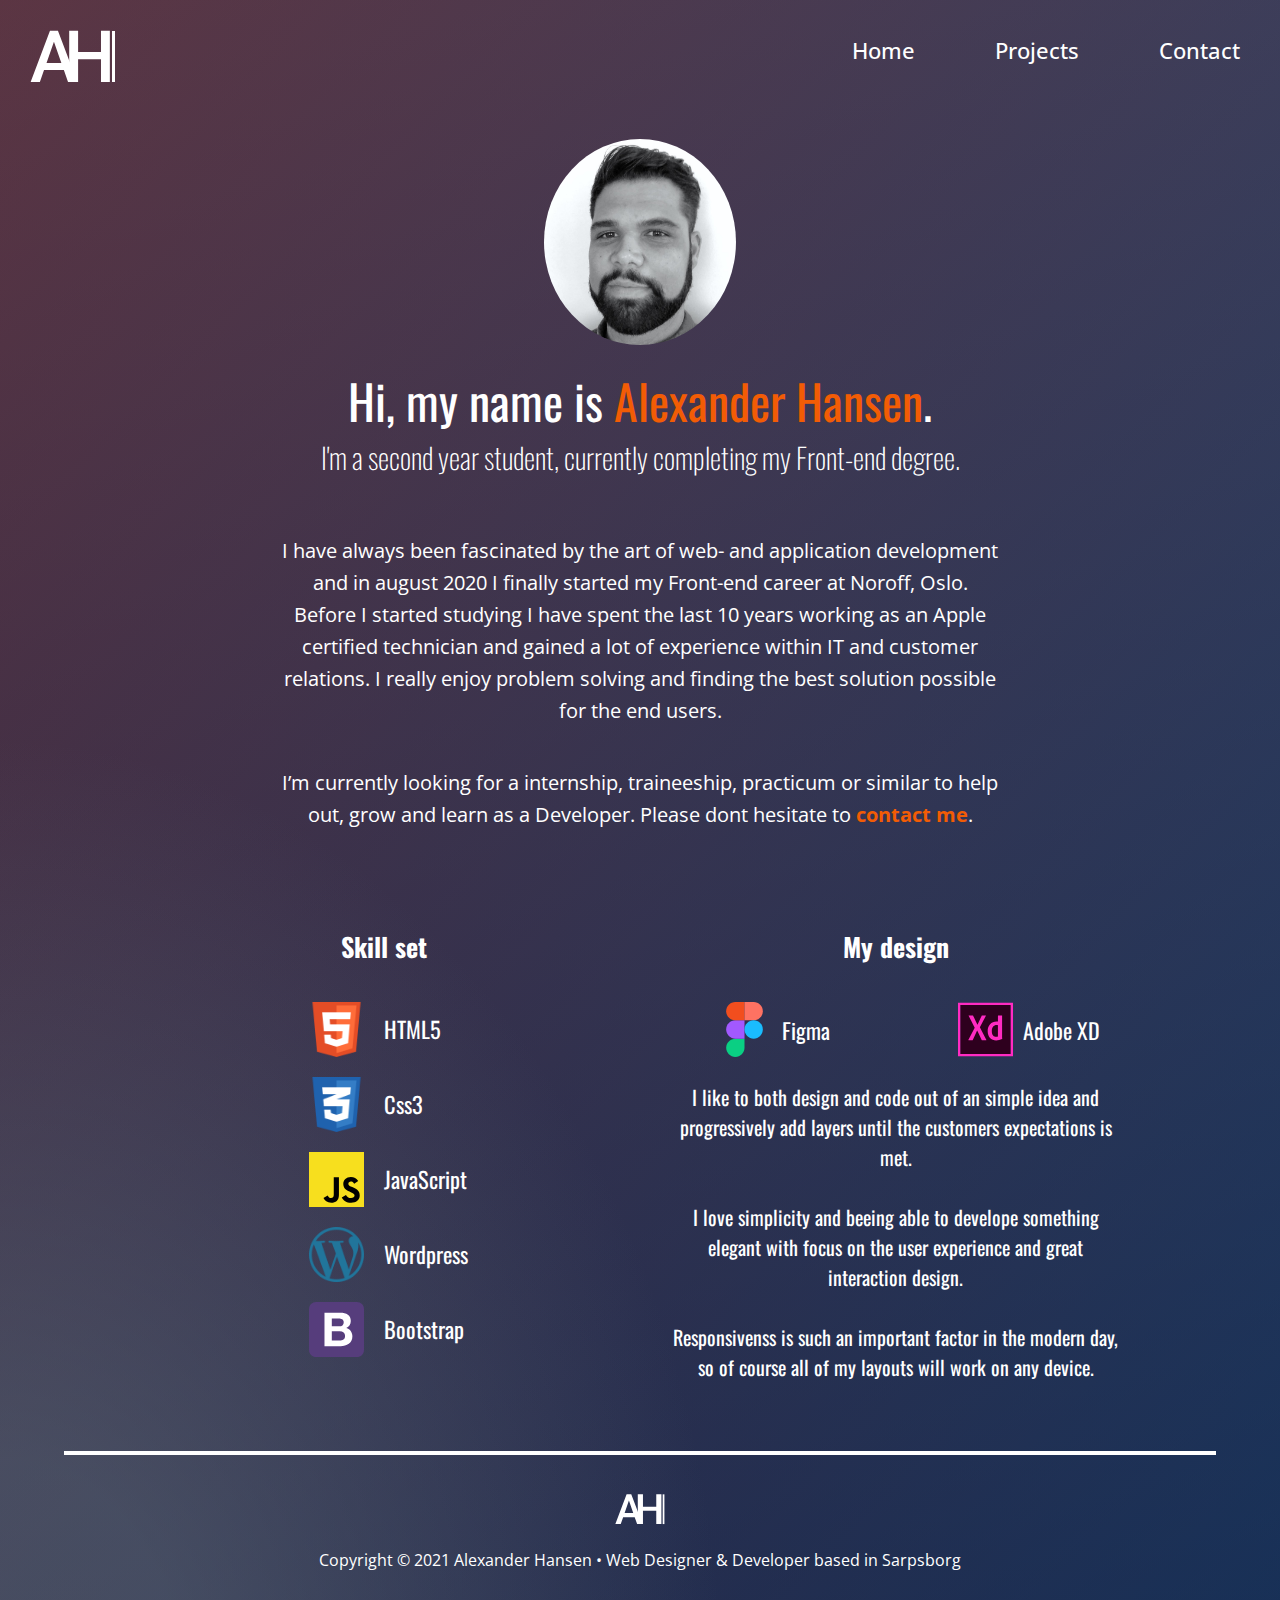
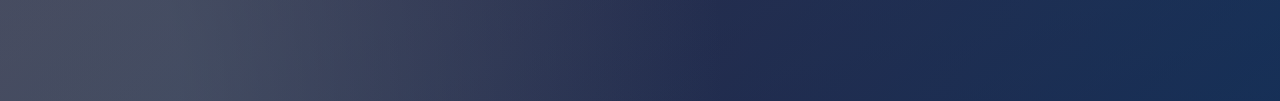
<file: index.html>
<!DOCTYPE html>
<html lang="en">
  <head>
    <meta charset="UTF-8" />
    <meta http-equiv="X-UA-Compatible" content="IE=edge" />
    <meta name="viewport" content="width=device-width, initial-scale=1.0" />
    <meta
      name="description"
      content="This is the portifolio of Alexande Hansen, a web developer based in Sarpsborg"
    />
    <title>Alexander Hansen | Web Developer</title>
    <link
      rel="stylesheet"
      href="https://use.fontawesome.com/releases/v5.15.3/css/all.css"
      integrity="sha384-SZXxX4whJ79/gErwcOYf+zWLeJdY/qpuqC4cAa9rOGUstPomtqpuNWT9wdPEn2fk"
      crossorigin="anonymous"
    />
    <link rel="stylesheet" href="/css/main.css" />
    <!-- Hotjar Tracking Code for https://hopeful-goodall-2dbf41.netlify.app/ -->
    <script>
      (function (h, o, t, j, a, r) {
        h.hj =
          h.hj ||
          function () {
            (h.hj.q = h.hj.q || []).push(arguments);
          };
        h._hjSettings = { hjid: 2274850, hjsv: 6 };
        a = o.getElementsByTagName('head')[0];
        r = o.createElement('script');
        r.async = 1;
        r.src = t + h._hjSettings.hjid + j + h._hjSettings.hjsv;
        a.appendChild(r);
      })(window, document, 'https://static.hotjar.com/c/hotjar-', '.js?sv=');
    </script>
  </head>
  <body>
    <header>
      <div class="logo_container">
        <a href="/index.html"
          ><img class="logo" src="/img/logo3.svg" alt=""
        /></a>
      </div>
      <div class="nav__container">
        <nav class="navbar">
          <ul class="navigation__menu">
            <li class="nav-item">
              <a href="/index.html" class="nav-link">
                <class class="underline">Home</class></a
              >
            </li>
            <li class="nav-item">
              <a href="/projects.html" class="nav-link">Projects</a>
            </li>
            <li class="nav-item">
              <a href="/contact.html" class="nav-link">Contact</a>
            </li>
          </ul>
          <div class="hamburger">
            <span class="bar"></span>
            <span class="bar"></span>
            <span class="bar"></span>
          </div>
        </nav>
      </div>
    </header>
    <main>
      <div class="intro__container">
        <div class="profile_img_container">
          <img
            class="profile_img"
            src="/img/profilepic.JPG"
            alt="picture of Alexander Hansen"
          />
        </div>
        <div class="presentation_container">
          <h1>Hi, my name is <span>Alexander Hansen</span>.</h1>
          <h2>
            I'm a second year student, currently completing my Front-end degree.
          </h2>
        </div>
      </div>
      <div class="about__container">
        <div class="about__card">
          <p>
            I have always been fascinated by the art of web- and application
            development and in august 2020 I finally started my Front-end career
            at Noroff, Oslo. <br />
            Before I started studying I have spent the last 10 years working as
            an Apple certified technician and gained a lot of experience within
            IT and customer relations. I really enjoy problem solving and
            finding the best solution possible for the end users.
          </p>
          <p>
            I’m currently looking for a internship, traineeship, practicum or
            similar to help out, grow and learn as a Developer. Please dont
            hesitate to <a href="/contact.html">contact me</a>.
          </p>
        </div>
      </div>
      <div class="skill__container">
        <div class="skill__card">
          <h3>Skill set</h3>
          <div class="skill_block">
            <div class="fe__skill">
              <img
                src="/img/iconfinder_badge-html-5_317755.png"
                alt=""
                class="icon html"
              />
              <p>HTML5</p>
            </div>
            <div class="fe__skill">
              <img
                src="/img/iconfinder_badge-css-3_317756.png"
                alt=""
                class="icon css"
              />
              <p>Css3</p>
            </div>
            <div class="fe__skill">
              <img
                src="/img/javascript-js-seeklogo.com.svg"
                alt=""
                class="icon javascript"
              />
              <p>JavaScript</p>
            </div>
            <div class="fe__skill">
              <img
                src="/img/iconfinder_wordpress_317716.png"
                alt=""
                class="icon wordpress"
              />
              <p>Wordpress</p>
            </div>
            <div class="fe__skill">
              <img src="/img/bootstrap-4.svg" alt="" class="icon bootstrap" />
              <p>Bootstrap</p>
            </div>
          </div>
        </div>
        <div class="design__card">
          <h3 class="myDesign">My design</h3>
          <div class="design__block">
            <div class="fe__design">
              <img
                src="/img/figma-seeklogo.com.svg"
                alt=""
                class="icon figma"
              />
              <p>Figma</p>
            </div>
            <div class="fe__design">
              <img
                src="/img/adobe-xd-seeklogo.com.svg"
                alt=""
                class="icon adobe"
              />
              <p>Adobe XD</p>
            </div>
          </div>
          <div class="design__text">
            <p>
              I like to both design and code out of an simple idea and
              progressively add layers until the customers expectations is met.
            </p>
            <p>
              I love simplicity and beeing able to develope something elegant
              with focus on the user experience and great interaction design.
            </p>
            <p>
              Responsivenss is such an important factor in the modern day, so of
              course all of my layouts will work on any device.
            </p>
          </div>
        </div>
      </div>
    </main>
    <footer>
      <div class="footer__container">
        <a href="/index.html"
          ><img class="logo__footer" src="/img/logo3.svg" alt=""
        /></a>
        <p>
          Copyright © 2021 Alexander Hansen • Web Designer & Developer based in
          Sarpsborg
        </p>
        <div class="soMe">
          <a href="https://github.com/diasen"
            ><i class="fab fa-github-square"></i
          ></a>
          <a href="/contact.html"><i class="far fa-envelope"></i></a>
          <a href="https://www.linkedin.com/in/alexander-hansen-ab83ab8a/"
            ><i class="fab fa-linkedin"></i
          ></a>
        </div>
      </div>
    </footer>
    <script src="/js/component/hamburger.js"></script>
  </body>
</html>
</file>
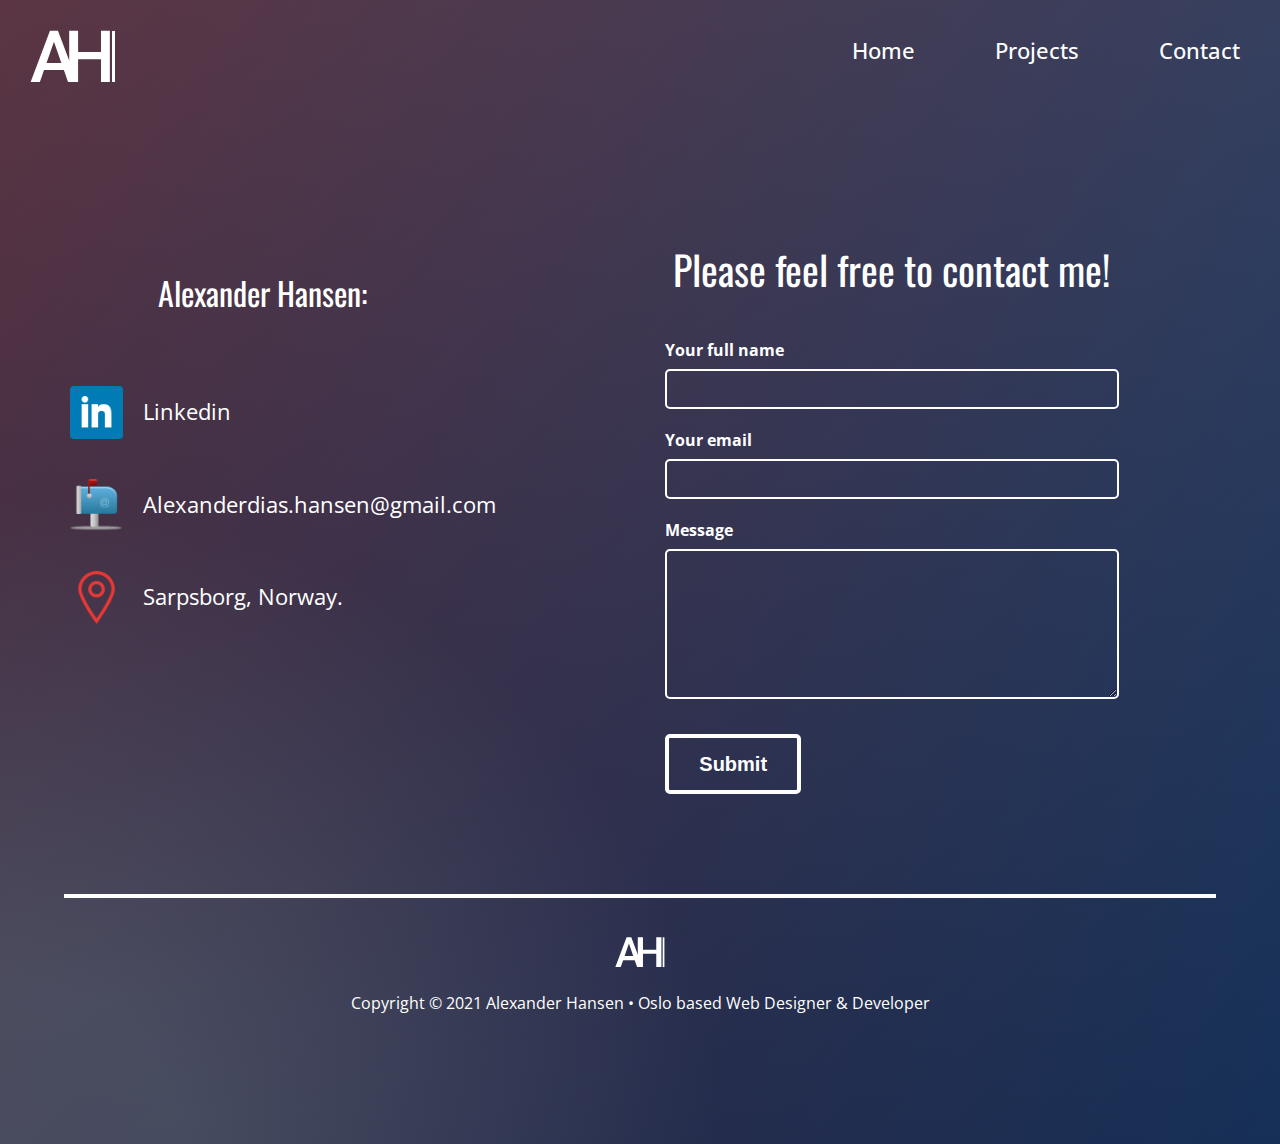
<file: contact.html>
<!DOCTYPE html>
<html lang="en">
  <head>
    <meta charset="UTF-8" />
    <meta http-equiv="X-UA-Compatible" content="IE=edge" />
    <meta name="viewport" content="width=device-width, initial-scale=1.0" />
    <meta
      name="description"
      content="This is the contact page with contact information and how to reach Alexande Hansen"
    />
    <title>Alexander Hansen | Contact Me</title>
    <link rel="stylesheet" href="/css/main.css" />
    <link
      rel="stylesheet"
      href="https://use.fontawesome.com/releases/v5.15.3/css/all.css"
      integrity="sha384-SZXxX4whJ79/gErwcOYf+zWLeJdY/qpuqC4cAa9rOGUstPomtqpuNWT9wdPEn2fk"
      crossorigin="anonymous"
    />
    <!-- Hotjar Tracking Code for https://hopeful-goodall-2dbf41.netlify.app/ -->
    <script>
      (function (h, o, t, j, a, r) {
        h.hj =
          h.hj ||
          function () {
            (h.hj.q = h.hj.q || []).push(arguments);
          };
        h._hjSettings = { hjid: 2274850, hjsv: 6 };
        a = o.getElementsByTagName('head')[0];
        r = o.createElement('script');
        r.async = 1;
        r.src = t + h._hjSettings.hjid + j + h._hjSettings.hjsv;
        a.appendChild(r);
      })(window, document, 'https://static.hotjar.com/c/hotjar-', '.js?sv=');
    </script>
  </head>
  <body>
    <header>
      <div class="logo_container">
        <a href="/index.html"
          ><img class="logo" src="/img/logo3.svg" alt=""
        /></a>
      </div>
      <div class="nav__container">
        <nav class="navbar">
          <ul class="navigation__menu">
            <li class="nav-item">
              <a href="/index.html" class="nav-link">Home</a>
            </li>
            <li class="nav-item">
              <a href="/projects.html" class="nav-link">Projects</a>
            </li>
            <li class="nav-item">
              <a href="/contact.html" class="nav-link"
                ><class class="underline">Contact</class></a
              >
            </li>
          </ul>
          <div class="hamburger">
            <span class="bar"></span>
            <span class="bar"></span>
            <span class="bar"></span>
          </div>
        </nav>
      </div>
    </header>
    <main>
      <div class="main__contact">
        <div class="contact__container">
          <div class="contact__info">
            <h2>Alexander Hansen:</h2>
            <div class="ah__info">
              <img
                src="/img/linkedin.png"
                alt=""
                class="contact_icon linkedid"
              />
              <a
                class="linkedIn__contact"
                href="https://www.linkedin.com/in/alexander-hansen-ab83ab8a/"
                >Linkedin</a
              >
            </div>
            <div class="ah__info">
              <img src="/img/mailbox.png" alt="" class="contact_icon mail" />
              <a
                class="linkedIn__contact"
                href="mailto:Alexanderdias.hansen@gmail.com"
                >Alexanderdias.hansen@gmail.com</a
              >
            </div>
            <div class="ah__info">
              <img
                src="/img/location.png"
                alt=""
                class="contact_icon location"
              />
              <p>Sarpsborg, Norway.</p>
            </div>
          </div>
          <div class="form_div">
            <form>
              <div class="form__text">
                <h1>Please feel free to contact me!</h1>
              </div>
              <label for="name">Your full name</label>
              <input type="text" name="name" id="name" />
              <p class="error nameError">
                Should be more than 3 characters long
                <i class="fas fa-exclamation-circle"></i>
              </p>

              <label for="email">Your email</label>
              <input type="text" name="email" id="email" />
              <p class="error emailError">
                Should include an @ sign
                <i class="fas fa-exclamation-circle"></i>
              </p>

              <label id="message">Message</label>
              <textarea
                class="textbox"
                name="text"
                id="textbox"
                cols="30"
                rows="10"
              ></textarea>
              <p class="error messageError">
                Should be more than 10 characters long
                <i class="fas fa-exclamation-circle"></i>
              </p>

              <button class="submit__btn" id="submit">Submit</button>
            </form>
          </div>
        </div>
      </div>
    </main>
    <footer>
      <div class="footer__container">
        <a href="/index.html"
          ><img class="logo__footer" src="/img/logo3.svg" alt=""
        /></a>
        <p>
          Copyright © 2021 Alexander Hansen • Oslo based Web Designer &
          Developer
        </p>
        <div class="soMe">
          <a href="https://github.com/diasen"
            ><i class="fab fa-github-square"></i
          ></a>
          <a href="/contact.html"><i class="far fa-envelope"></i></a>
          <a href="https://www.linkedin.com/in/alexander-hansen-ab83ab8a/"
            ><i class="fab fa-linkedin"></i
          ></a>
        </div>
      </div>
    </footer>
    <script src="/js/component/hamburger.js"></script>
    <script src="/js/contact.js"></script>
  </body>
</html>
</file>
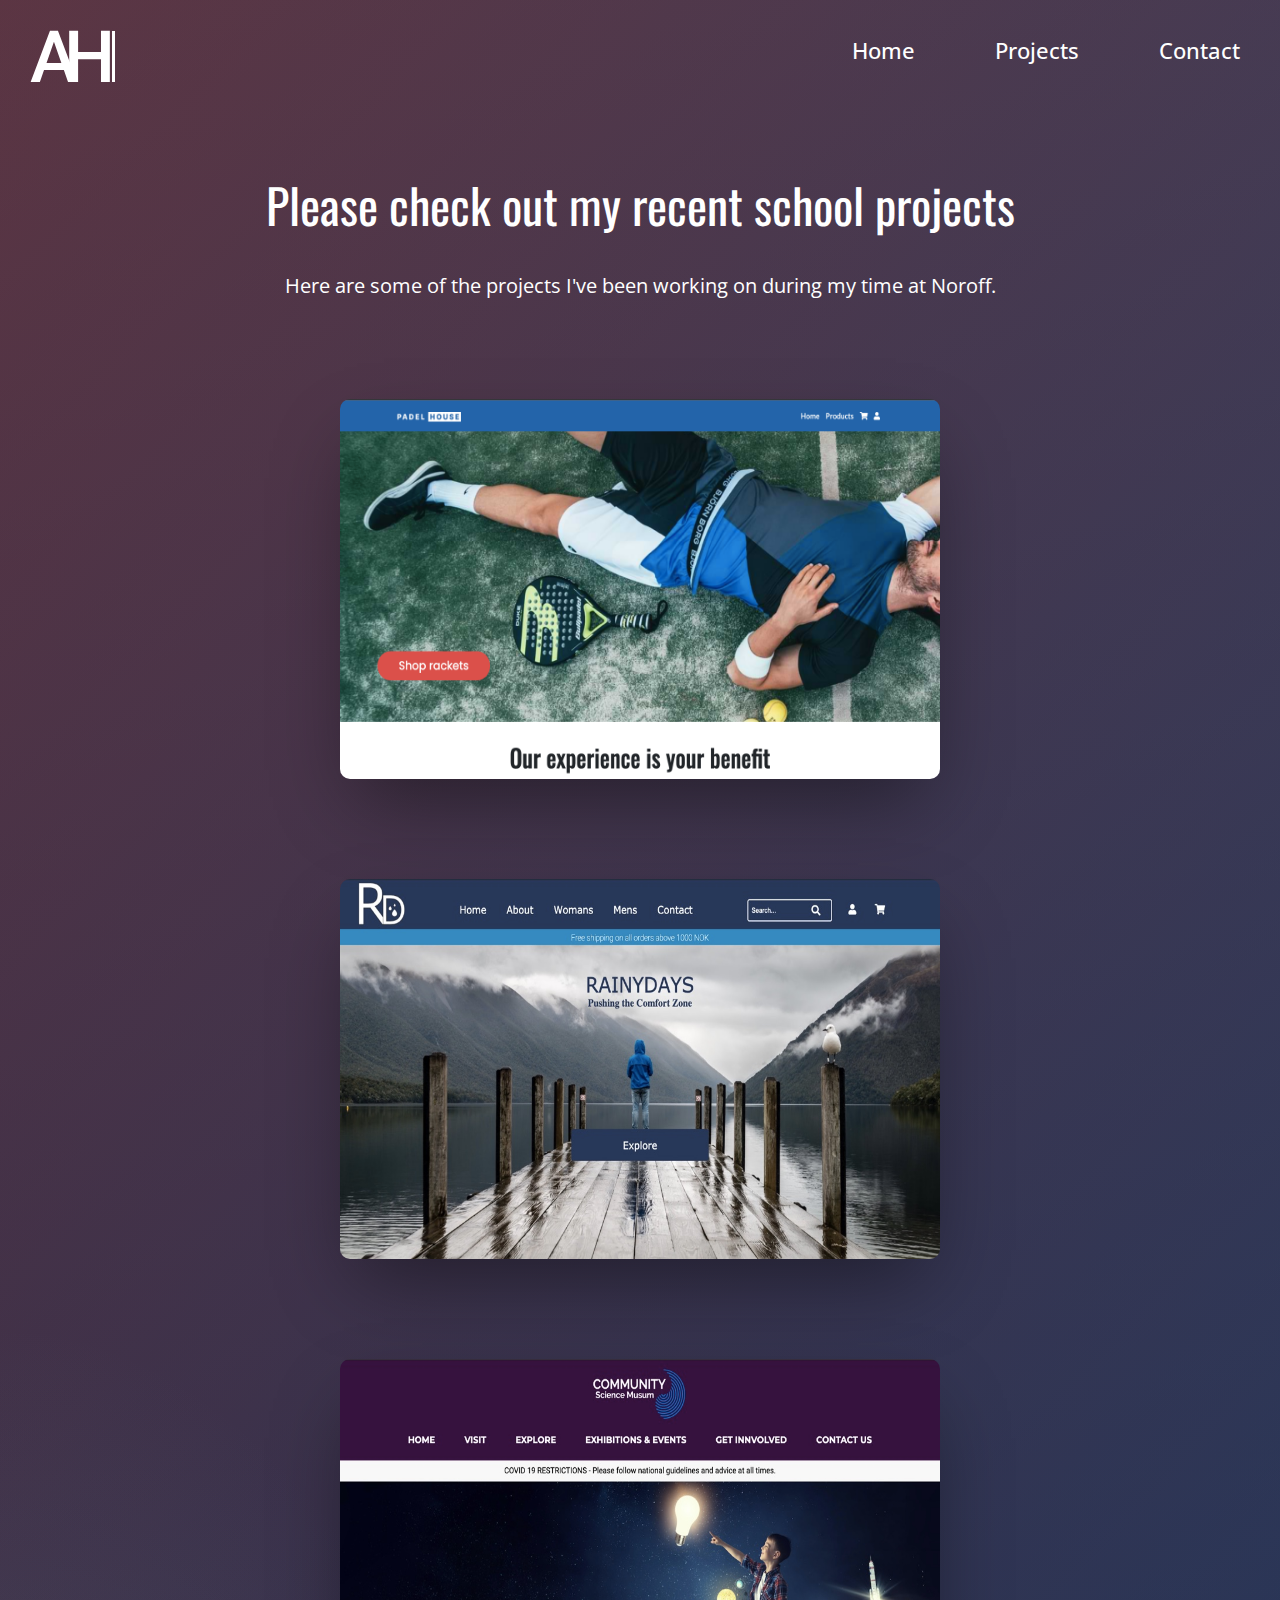
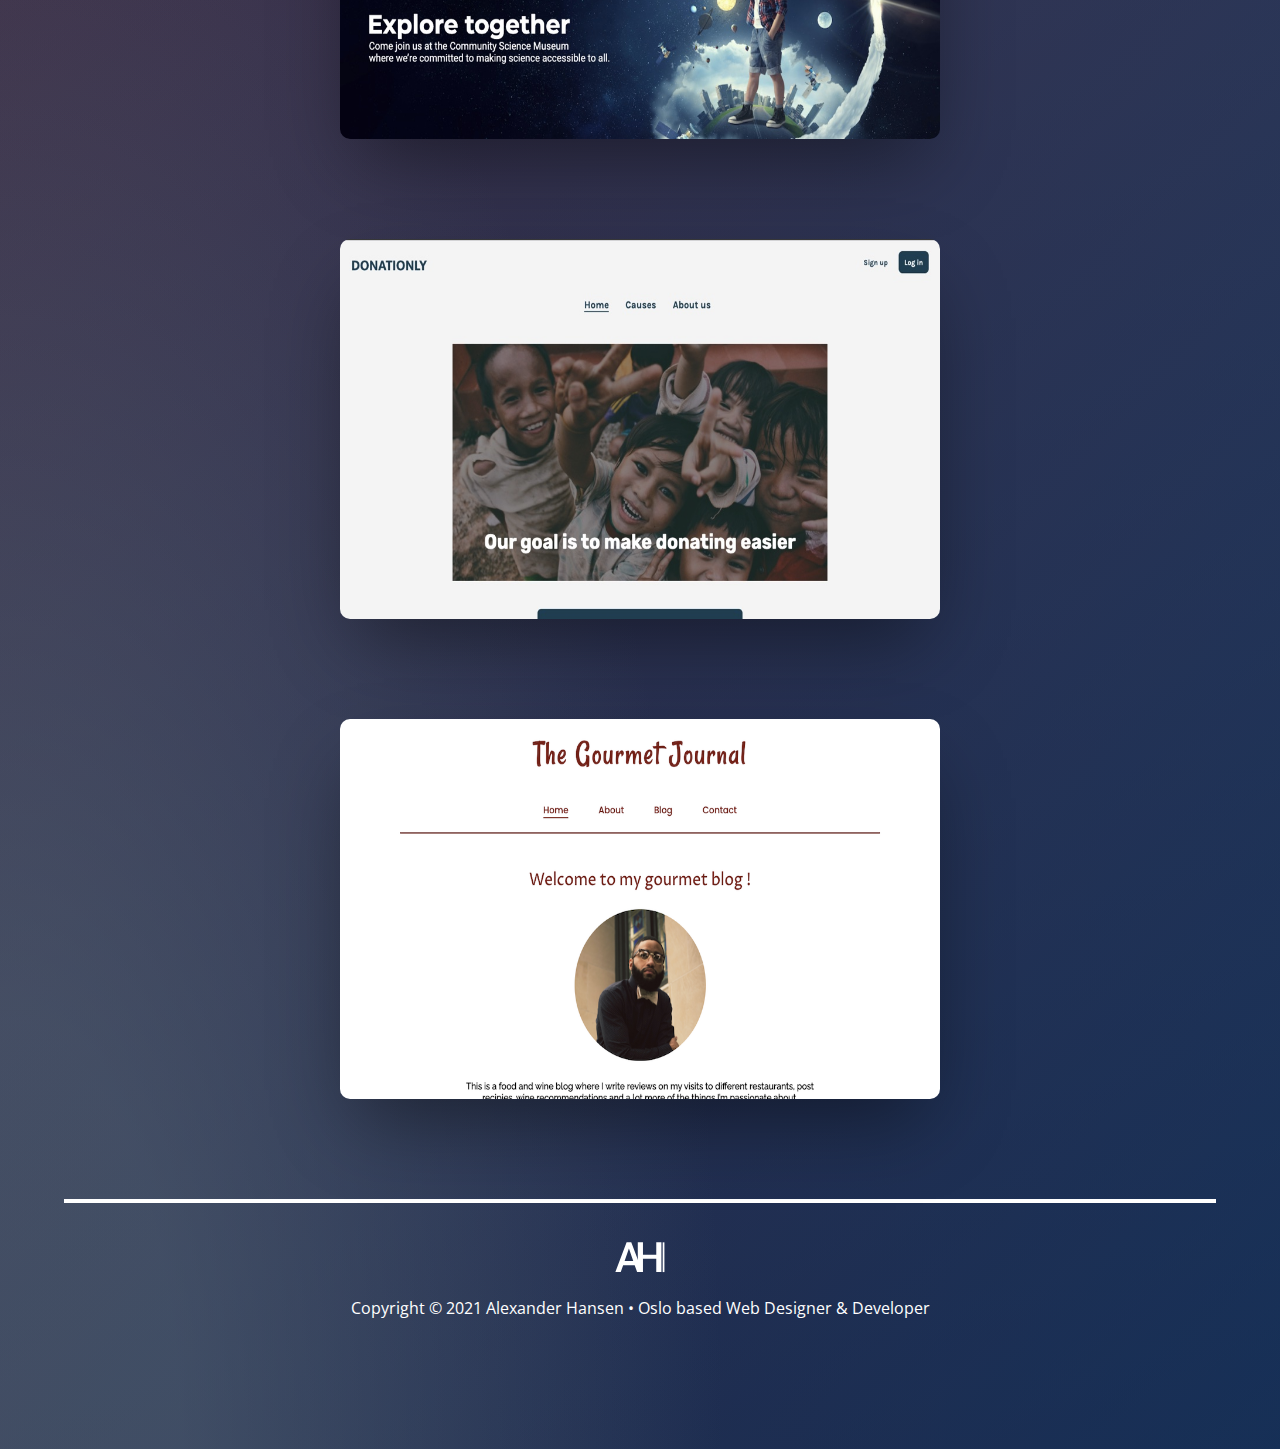
<file: projects.html>
<!DOCTYPE html>
<html lang="en">
  <head>
    <meta charset="UTF-8" />
    <meta http-equiv="X-UA-Compatible" content="IE=edge" />
    <meta name="viewport" content="width=device-width, initial-scale=1.0" />
    <meta name="description" content="Overview of Alexande Hansen's projects" />
    <title>Alexander Hansen | Projects</title>
    <link rel="stylesheet" href="/css/main.css" />
    <link
      rel="stylesheet"
      href="https://use.fontawesome.com/releases/v5.15.3/css/all.css"
      integrity="sha384-SZXxX4whJ79/gErwcOYf+zWLeJdY/qpuqC4cAa9rOGUstPomtqpuNWT9wdPEn2fk"
      crossorigin="anonymous"
    />
    <!-- Hotjar Tracking Code for https://hopeful-goodall-2dbf41.netlify.app/ -->
    <script>
      (function (h, o, t, j, a, r) {
        h.hj =
          h.hj ||
          function () {
            (h.hj.q = h.hj.q || []).push(arguments);
          };
        h._hjSettings = { hjid: 2274850, hjsv: 6 };
        a = o.getElementsByTagName('head')[0];
        r = o.createElement('script');
        r.async = 1;
        r.src = t + h._hjSettings.hjid + j + h._hjSettings.hjsv;
        a.appendChild(r);
      })(window, document, 'https://static.hotjar.com/c/hotjar-', '.js?sv=');
    </script>
  </head>
  <body>
    <header>
      <div class="logo_container">
        <a href="/index.html"
          ><img class="logo" src="/img/logo3.svg" alt=""
        /></a>
      </div>
      <div class="nav__container">
        <nav class="navbar">
          <ul class="navigation__menu">
            <li class="nav-item">
              <a href="/index.html" class="nav-link">Home</a>
            </li>
            <li class="nav-item">
              <a href="/projects.html" class="nav-link"
                ><class class="underline">Projects</class></a
              >
            </li>
            <li class="nav-item">
              <a href="/contact.html" class="nav-link">Contact</a>
            </li>
          </ul>
          <div class="hamburger">
            <span class="bar"></span>
            <span class="bar"></span>
            <span class="bar"></span>
          </div>
        </nav>
      </div>
    </header>
    <main>
      <div class="projects__header">
        <h1>Please check out my recent school projects</h1>
        <p>
          Here are some of the projects I've been working on during my time at
          Noroff.
        </p>
      </div>
      <div class="projects__container">
        <div class="card">
          <img src="/img/padelhouse.png" />
          <div class="text">
            <h2 class="hover-text">Padel House - E-commerce padel store</h2>
            <p class="hover-text">
              This is my third semester project. We were asked to create a
              e-commerce website with product(s) of our choosing. Padel tennis
              have recently become a national phenomenon and I personally find
              it enjoyable.
            </p>
            <p class="hover-text">
              <a href="https://festive-shannon-1f0e8b.netlify.app/"
                ><span>Click here</span> to go to site</a
              >
            </p>
          </div>
        </div>
        <div class="card">
          <img src="/img/rainydays.jpg" />
          <div class="text">
            <h2 class="hover-text">Rainydays - Clothing Store</h2>
            <p class="hover-text">
              This is my first ever project as a Front-End student in the
              subject Design 1. We got some different themes to choose from and
              I had to design and create a fully working prototype in Adobe XD.
            </p>
            <p class="hover-text">
              <a href="https://vigilant-dubinsky-f88f55.netlify.app"
                ><span>Click here</span> to go to site</a
              >
            </p>
          </div>
        </div>
        <div class="card">
          <img src="/img/comunitySm.jpg" />
          <div class="text">
            <h2 class="hover-text">Community Science Museum</h2>
            <p class="hover-text">
              This is my first semester project and were asked to develop a
              website for the new Community science museum. The page should
              appeal to both a young and grown up audience, displaying
              everything they can offer.
            </p>
            <p class="hover-text">
              <a href="https://hopeful-goodall-2dbf41.netlify.app"
                ><span>Click here</span> to go to site</a
              >
            </p>
          </div>
        </div>
        <div class="card">
          <img src="/img/donationly.jpg" />
          <div class="text">
            <h2 class="hover-text">Donationly - Simplyfied donating page</h2>
            <p class="hover-text">
              This is my course assignment in Iteraction design. We were asked
              to make an donating page that would make it easier to donate any
              amount divided betweene different providers.
            </p>
            <p class="hover-text">
              <a href="https://vibrant-minsky-cea1c1.netlify.app/index.html"
                ><span>Click here</span> to go to site</a
              >
            </p>
          </div>
        </div>
        <div class="card">
          <img src="/img/gourmetjournal.png" />
          <div class="text">
            <h2 class="hover-text">The Gourmet Journal - Food & wine blog</h2>
            <p class="hover-text">
              This is my second semester project. Our criteria was to make an
              blog page where we could choose our own theme. I have a passion
              for food and wine, so the choise were simple.
            </p>
            <p class="hover-text">
              <a href="https://eloquent-ptolemy-c81500.netlify.app"
                ><span>Click here</span> to go to site</a
              >
            </p>
          </div>
        </div>
      </div>
    </main>
    <footer>
      <div class="footer__container">
        <a href="/index.html"
          ><img class="logo__footer" src="/img/logo3.svg" alt=""
        /></a>
        <p>
          Copyright © 2021 Alexander Hansen • Oslo based Web Designer &
          Developer
        </p>
        <div class="soMe">
          <a href="https://github.com/diasen"
            ><i class="fab fa-github-square"></i
          ></a>
          <a href="/contact.html"><i class="far fa-envelope"></i></a>
          <a href="https://www.linkedin.com/in/alexander-hansen-ab83ab8a/"
            ><i class="fab fa-linkedin"></i
          ></a>
        </div>
      </div>
    </footer>
    <script src="/js/component/hamburger.js"></script>
  </body>
</html>
</file>
<file: css/main.css>
@import url(/css/partials/styles.css);
@import url(/css/partials/header.css);
@import url(/css/partials/footer.css);
@import url(/css/partials/projects.css);
@import url(/css/partials/contact.css);
@import url('https://fonts.googleapis.com/css2?family=Open+Sans:wght@300;400;600;700&display=swap');
@import url('https://fonts.googleapis.com/css2?family=Oswald:wght@200;300;400;500;600;700&display=swap');

* {
	-webkit-box-sizing: border-box;
	-moz-box-sizing: border-box;
	-ms-box-sizing: border-box;
	-o-box-sizing: border-box;
	box-sizing: border-box;
}

body {
	margin: 0;
	width: 100%;
	height: 100%;
	font-family: 'Open Sans', sans-serif;
	background: #092756;
	background: -moz-radial-gradient(
			0% 100%,
			ellipse cover,
			rgba(104, 128, 138, 0.4) 10%,
			rgba(138, 114, 76, 0) 40%
		),
		-moz-linear-gradient(top, rgba(57, 173, 219, 0.25) 0%, rgba(42, 60, 87, 0.4)
					100%),
		-moz-linear-gradient(-45deg, #670d10 0%, #092756 100%);
	background: -webkit-radial-gradient(
			0% 100%,
			ellipse cover,
			rgba(104, 128, 138, 0.4) 10%,
			rgba(138, 114, 76, 0) 40%
		),
		-webkit-linear-gradient(top, rgba(57, 173, 219, 0.25) 0%, rgba(
						42,
						60,
						87,
						0.4
					)
					100%),
		-webkit-linear-gradient(-45deg, #670d10 0%, #092756 100%);
	background: -o-radial-gradient(
			0% 100%,
			ellipse cover,
			rgba(104, 128, 138, 0.4) 10%,
			rgba(138, 114, 76, 0) 40%
		),
		-o-linear-gradient(top, rgba(57, 173, 219, 0.25) 0%, rgba(42, 60, 87, 0.4)
					100%),
		-o-linear-gradient(-45deg, #670d10 0%, #092756 100%);
	background: -ms-radial-gradient(
			0% 100%,
			ellipse cover,
			rgba(104, 128, 138, 0.4) 10%,
			rgba(138, 114, 76, 0) 40%
		),
		-ms-linear-gradient(top, rgba(57, 173, 219, 0.25) 0%, rgba(42, 60, 87, 0.4)
					100%),
		-ms-linear-gradient(-45deg, #670d10 0%, #092756 100%);
	background: -webkit-radial-gradient(
			0% 100%,
			ellipse cover,
			rgba(104, 128, 138, 0.4) 10%,
			rgba(138, 114, 76, 0) 40%
		),
		linear-gradient(
			to bottom,
			rgba(57, 173, 219, 0.25) 0%,
			rgba(42, 60, 87, 0.4) 100%
		),
		linear-gradient(135deg, #670d10 0%, #092756 100%);
	filter: progid:DXImageTransform.Microsoft.gradient( startColorstr='#3E1D6D', endColorstr='#092756',GradientType=1 );
}
</file>
